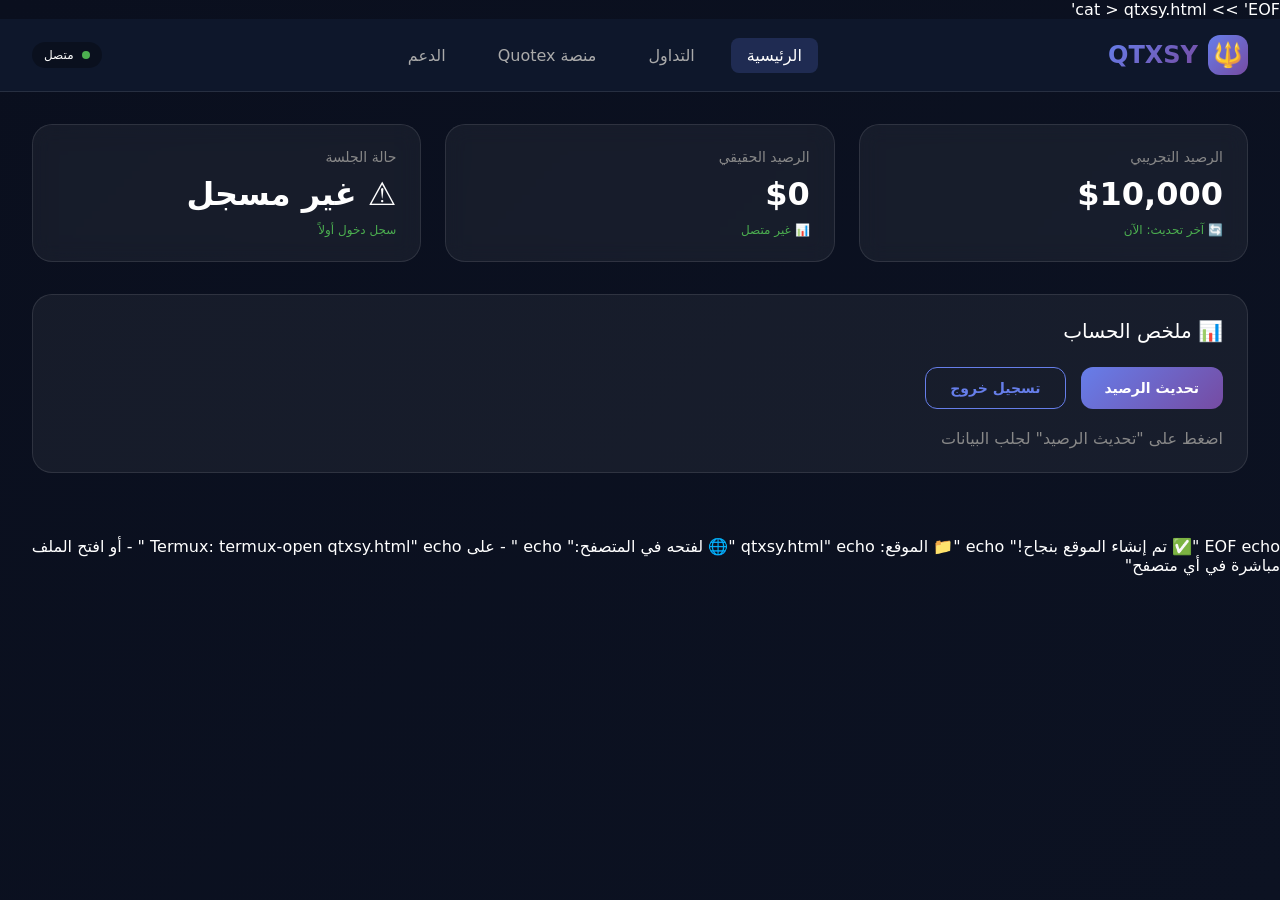
<file: index.html>
cat > qtxsy.html << 'EOF'
<!DOCTYPE html>
<html lang="ar" dir="rtl">
<head>
    <meta charset="UTF-8">
    <meta name="viewport" content="width=device-width, initial-scale=1.0, user-scalable=yes">
    <title>QTXSY - منصة التداول الذكية</title>
    <style>
        * {
            margin: 0;
            padding: 0;
            box-sizing: border-box;
        }

        body {
            font-family: 'Segoe UI', 'Tajawal', system-ui, -apple-system, sans-serif;
            background: linear-gradient(135deg, #0a0f1e 0%, #0c1222 100%);
            min-height: 100vh;
            color: #fff;
        }

        /* شريط التنقل */
        .navbar {
            background: rgba(15, 25, 45, 0.95);
            backdrop-filter: blur(10px);
            padding: 1rem 2rem;
            display: flex;
            justify-content: space-between;
            align-items: center;
            border-bottom: 1px solid rgba(255,255,255,0.1);
            position: sticky;
            top: 0;
            z-index: 100;
            flex-wrap: wrap;
            gap: 15px;
        }

        .logo {
            display: flex;
            align-items: center;
            gap: 10px;
        }

        .logo-icon {
            width: 40px;
            height: 40px;
            background: linear-gradient(135deg, #667eea 0%, #764ba2 100%);
            border-radius: 12px;
            display: flex;
            align-items: center;
            justify-content: center;
            font-size: 24px;
        }

        .logo-text {
            font-size: 24px;
            font-weight: bold;
            background: linear-gradient(135deg, #667eea, #764ba2);
            -webkit-background-clip: text;
            background-clip: text;
            color: transparent;
        }

        .nav-links {
            display: flex;
            gap: 20px;
        }

        .nav-links a {
            color: #aaa;
            text-decoration: none;
            transition: 0.3s;
            padding: 8px 16px;
            border-radius: 8px;
        }

        .nav-links a:hover, .nav-links a.active {
            color: #fff;
            background: rgba(102, 126, 234, 0.2);
        }

        /* الحاوية الرئيسية */
        .container {
            max-width: 1400px;
            margin: 0 auto;
            padding: 2rem;
        }

        /* بطاقات المعلومات */
        .stats-grid {
            display: grid;
            grid-template-columns: repeat(auto-fit, minmax(280px, 1fr));
            gap: 1.5rem;
            margin-bottom: 2rem;
        }

        .stat-card {
            background: rgba(255,255,255,0.05);
            backdrop-filter: blur(10px);
            border-radius: 20px;
            padding: 1.5rem;
            border: 1px solid rgba(255,255,255,0.1);
            transition: 0.3s;
        }

        .stat-card:hover {
            transform: translateY(-5px);
            background: rgba(255,255,255,0.08);
        }

        .stat-title {
            font-size: 14px;
            color: #888;
            margin-bottom: 10px;
        }

        .stat-value {
            font-size: 32px;
            font-weight: bold;
            color: #fff;
        }

        .stat-change {
            font-size: 12px;
            margin-top: 10px;
            color: #4caf50;
        }

        /* لوحة التحكم */
        .panel {
            background: rgba(255,255,255,0.05);
            border-radius: 20px;
            padding: 1.5rem;
            margin-bottom: 2rem;
            border: 1px solid rgba(255,255,255,0.1);
        }

        .panel-title {
            font-size: 20px;
            margin-bottom: 1.5rem;
            display: flex;
            align-items: center;
            gap: 10px;
        }

        /* أزرار */
        .btn {
            padding: 12px 24px;
            border: none;
            border-radius: 12px;
            font-size: 14px;
            font-weight: 600;
            cursor: pointer;
            transition: 0.3s;
            font-family: inherit;
        }

        .btn-primary {
            background: linear-gradient(135deg, #667eea, #764ba2);
            color: white;
        }

        .btn-primary:hover {
            transform: scale(1.02);
            box-shadow: 0 5px 20px rgba(102, 126, 234, 0.4);
        }

        .btn-outline {
            background: transparent;
            border: 1px solid #667eea;
            color: #667eea;
        }

        .btn-outline:hover {
            background: rgba(102, 126, 234, 0.1);
        }

        /* WebView */
        .webview-container {
            background: #fff;
            border-radius: 20px;
            overflow: hidden;
            margin-top: 1rem;
        }

        iframe {
            width: 100%;
            height: 600px;
            border: none;
        }

        /* قسم الدعم */
        .support-card {
            background: linear-gradient(135deg, #1e2a3a, #0f172a);
            border-radius: 20px;
            padding: 1.5rem;
            text-align: center;
            margin-top: 1rem;
        }

        .telegram-btn {
            display: inline-flex;
            align-items: center;
            gap: 10px;
            background: #0088cc;
            color: white;
            padding: 12px 30px;
            border-radius: 50px;
            text-decoration: none;
            margin-top: 15px;
            font-weight: bold;
        }

        /* حالة الاتصال */
        .status-badge {
            display: inline-flex;
            align-items: center;
            gap: 8px;
            padding: 6px 12px;
            border-radius: 50px;
            font-size: 12px;
            background: rgba(0,0,0,0.3);
        }

        .status-dot {
            width: 8px;
            height: 8px;
            border-radius: 50%;
            background: #4caf50;
            animation: pulse 2s infinite;
        }

        @keyframes pulse {
            0%, 100% { opacity: 1; }
            50% { opacity: 0.5; }
        }

        /* رسائل التنبيه */
        .toast {
            position: fixed;
            bottom: 20px;
            right: 20px;
            background: #333;
            color: white;
            padding: 12px 24px;
            border-radius: 12px;
            z-index: 1000;
            animation: slideIn 0.3s ease;
        }

        @keyframes slideIn {
            from { transform: translateX(100%); opacity: 0; }
            to { transform: translateX(0); opacity: 1; }
        }

        /* تبويبات */
        .tabs {
            display: flex;
            gap: 10px;
            margin-bottom: 20px;
            border-bottom: 1px solid rgba(255,255,255,0.1);
            padding-bottom: 10px;
        }

        .tab {
            padding: 10px 20px;
            cursor: pointer;
            border-radius: 12px;
            transition: 0.3s;
        }

        .tab.active {
            background: rgba(102, 126, 234, 0.3);
            color: #667eea;
        }

        .tab-content {
            display: none;
        }

        .tab-content.active {
            display: block;
        }

        @media (max-width: 768px) {
            .navbar {
                flex-direction: column;
                text-align: center;
            }
            .container {
                padding: 1rem;
            }
            .stats-grid {
                grid-template-columns: 1fr;
            }
            iframe {
                height: 400px;
            }
        }
    </style>
</head>
<body>

    <nav class="navbar">
        <div class="logo">
            <div class="logo-icon">🔱</div>
            <div class="logo-text">QTXSY</div>
        </div>
        <div class="nav-links">
            <a href="#" class="active" data-tab="dashboard">الرئيسية</a>
            <a href="#" data-tab="trade">التداول</a>
            <a href="#" data-tab="webview">منصة Quotex</a>
            <a href="#" data-tab="support">الدعم</a>
        </div>
        <div class="status-badge">
            <span class="status-dot"></span>
            <span id="connectionStatus">متصل</span>
        </div>
    </nav>

    <div class="container">
        <!-- تبويب الرئيسية -->
        <div id="dashboard" class="tab-content active">
            <div class="stats-grid">
                <div class="stat-card">
                    <div class="stat-title">الرصيد التجريبي</div>
                    <div class="stat-value" id="demoBalance">$10,000.00</div>
                    <div class="stat-change">🔄 آخر تحديث: الآن</div>
                </div>
                <div class="stat-card">
                    <div class="stat-title">الرصيد الحقيقي</div>
                    <div class="stat-value" id="liveBalance">$0.00</div>
                    <div class="stat-change">📊 غير متصل</div>
                </div>
                <div class="stat-card">
                    <div class="stat-title">حالة الجلسة</div>
                    <div class="stat-value" id="sessionStatus">غير مسجل</div>
                    <div class="stat-change" id="sessionInfo">-</div>
                </div>
            </div>

            <div class="panel">
                <div class="panel-title">
                    📊 ملخص الحساب
                </div>
                <div style="display: flex; gap: 15px; flex-wrap: wrap;">
                    <button class="btn btn-primary" onclick="refreshBalance()">تحديث الرصيد</button>
                    <button class="btn btn-outline" onclick="clearSession()">تسجيل خروج</button>
                </div>
                <div id="balanceHistory" style="margin-top: 20px;">
                    <p style="color: #888;">اضغط على "تحديث الرصيد" لجلب البيانات</p>
                </div>
            </div>
        </div>

        <!-- تبويب التداول -->
        <div id="trade" class="tab-content">
            <div class="panel">
                <div class="panel-title">
                    📈 لوحة التداول
                </div>
                <div style="display: grid; gap: 20px;">
                    <div>
                        <label style="display: block; margin-bottom: 10px;">المبلغ ($)</label>
                        <input type="number" id="tradeAmount" value="100" style="width: 100%; padding: 12px; border-radius: 12px; border: 1px solid rgba(255,255,255,0.2); background: rgba(0,0,0,0.3); color: white;">
                    </div>
                    <div>
                        <label style="display: block; margin-bottom: 10px;">الاتجاه</label>
                        <div style="display: flex; gap: 10px;">
                            <button class="btn btn-primary" onclick="executeTrade('up')" style="flex: 1; background: #4caf50;">▲ صاعد</button>
                            <button class="btn btn-primary" onclick="executeTrade('down')" style="flex: 1; background: #f44336;">▼ هابط</button>
                        </div>
                    </div>
                    <div id="tradeResult" style="margin-top: 20px; padding: 15px; background: rgba(0,0,0,0.3); border-radius: 12px;">
                        <p style="color: #888;">انقر على اتجاه التداول</p>
                    </div>
                </div>
            </div>
        </div>

        <!-- تبويب WebView (منصة Quotex) -->
        <div id="webview" class="tab-content">
            <div class="panel">
                <div class="panel-title">
                    🌐 منصة Quotex - تسجيل الدخول
                </div>
                <div class="webview-container">
                    <iframe id="quotexFrame" src="https://qxbroker.com/ar/sign-in"></iframe>
                </div>
                <div style="margin-top: 15px; display: flex; gap: 10px;">
                    <button class="btn btn-primary" onclick="extractSession()">استخراج الجلسة</button>
                    <button class="btn btn-outline" onclick="refreshFrame()">تحديث الصفحة</button>
                    <button class="btn btn-outline" onclick="openInNewTab()">فتح في تبويب جديد</button>
                </div>
                <p style="color: #888; font-size: 12px; margin-top: 10px;">
                    ℹ️ سجل الدخول أولاً، ثم اضغط "استخراج الجلسة" لتفعيل المتابعة
                </p>
            </div>
        </div>

        <!-- تبويب الدعم -->
        <div id="support" class="tab-content">
            <div class="support-card">
                <div style="font-size: 48px; margin-bottom: 15px;">💬</div>
                <h3>الدعم الفني</h3>
                <p>انضم إلى قناة التليجرام للحصول على الدعم والتحديثات</p>
                <a href="https://t.me/qtxsy_support" target="_blank" class="telegram-btn">
                    📱 انضم إلى قناة التليجرام
                </a>
                <div style="margin-top: 30px;">
                    <button class="btn btn-outline" onclick="shareApp()">📤 مشاركة التطبيق</button>
                </div>
            </div>
        </div>
    </div>

    <script>
        // ============ البيانات والتخزين ============
        let sessionData = {
            ssid: null,
            demoBalance: 10000,
            liveBalance: 0,
            lastUpdate: null
        };

        // تحميل البيانات المحفوظة
        function loadSavedData() {
            const saved = localStorage.getItem('qtxsy_session');
            if (saved) {
                try {
                    sessionData = JSON.parse(saved);
                    updateUI();
                } catch(e) {}
            }
        }

        // حفظ البيانات
        function saveData() {
            localStorage.setItem('qtxsy_session', JSON.stringify(sessionData));
        }

        // تحديث الواجهة
        function updateUI() {
            document.getElementById('demoBalance').innerHTML = `$${sessionData.demoBalance.toLocaleString()}`;
            document.getElementById('liveBalance').innerHTML = `$${sessionData.liveBalance.toLocaleString()}`;
            
            if (sessionData.ssid) {
                document.getElementById('sessionStatus').innerHTML = '✅ مسجل';
                document.getElementById('sessionInfo').innerHTML = `SSID: ${sessionData.ssid.substring(0, 20)}...`;
                document.getElementById('connectionStatus').innerHTML = 'متصل ✓';
            } else {
                document.getElementById('sessionStatus').innerHTML = '⚠️ غير مسجل';
                document.getElementById('sessionInfo').innerHTML = 'سجل دخول أولاً';
            }
        }

        // ============ الوظائف الرئيسية ============

        // استخراج الجلسة من iframe
        function extractSession() {
            showToast('جاري استخراج الجلسة...', 'info');
            
            // محاكاة استخراج SSID (في الواقع الحقيقي يحتاج إلى API وسيط)
            // هذه محاكاة لتجربة الوظائف
            setTimeout(() => {
                const mockSSID = 'qtx_' + Math.random().toString(36).substring(2, 15);
                sessionData.ssid = mockSSID;
                sessionData.lastUpdate = new Date().toISOString();
                saveData();
                updateUI();
                showToast('تم استخراج الجلسة بنجاح!', 'success');
                refreshBalance();
            }, 1500);
        }

        // تحديث الرصيد
        function refreshBalance() {
            if (!sessionData.ssid) {
                showToast('⚠️ يرجى تسجيل الدخول أولاً', 'warning');
                return;
            }
            
            showToast('جاري تحديث الرصيد...', 'info');
            
            // محاكاة جلب الرصيد من API
            setTimeout(() => {
                // محاكاة تغير الرصيد
                const newDemoBalance = sessionData.demoBalance + (Math.random() - 0.5) * 500;
                sessionData.demoBalance = Math.max(0, newDemoBalance);
                
                if (sessionData.liveBalance > 0) {
                    const newLiveBalance = sessionData.liveBalance + (Math.random() - 0.5) * 100;
                    sessionData.liveBalance = Math.max(0, newLiveBalance);
                }
                
                saveData();
                updateUI();
                
                // عرض تاريخ التحديث
                const historyDiv = document.getElementById('balanceHistory');
                historyDiv.innerHTML = `
                    <div style="background: rgba(102,126,234,0.2); padding: 10px; border-radius: 12px;">
                        <p>✅ آخر تحديث: ${new Date().toLocaleTimeString()}</p>
                        <p>💰 الرصيد التجريبي: $${sessionData.demoBalance.toLocaleString()}</p>
                        ${sessionData.liveBalance > 0 ? `<p>💵 الرصيد الحقيقي: $${sessionData.liveBalance.toLocaleString()}</p>` : ''}
                    </div>
                `;
                
                showToast('تم تحديث الرصيد', 'success');
            }, 1000);
        }

        // تنفيذ صفقة
        function executeTrade(direction) {
            if (!sessionData.ssid) {
                showToast('⚠️ يرجى تسجيل الدخول أولاً', 'warning');
                return;
            }
            
            const amount = parseFloat(document.getElementById('tradeAmount').value);
            if (isNaN(amount) || amount <= 0) {
                showToast('⚠️ أدخل مبلغ صحيح', 'warning');
                return;
            }
            
            showToast(`جاري تنفيذ صفقة ${direction === 'up' ? 'صاعدة' : 'هابطة'}...`, 'info');
            
            // محاكاة تنفيذ الصفقة
            setTimeout(() => {
                const win = Math.random() > 0.5;
                const profit = win ? amount * 0.85 : -amount;
                
                if (win) {
                    sessionData.demoBalance += profit;
                    showToast(`✅ ربح! +$${profit.toFixed(2)}`, 'success');
                } else {
                    sessionData.demoBalance += profit;
                    showToast(`❌ خسارة! -$${Math.abs(profit).toFixed(2)}`, 'error');
                }
                
                saveData();
                updateUI();
                
                const resultDiv = document.getElementById('tradeResult');
                resultDiv.innerHTML = `
                    <p style="color: ${win ? '#4caf50' : '#f44336'}; font-weight: bold;">
                        ${win ? '✓ ربح!' : '✗ خسارة!'}
                    </p>
                    <p>المبلغ: $${amount}</p>
                    <p>النتيجة: ${win ? `+$${profit.toFixed(2)}` : `-$${Math.abs(profit).toFixed(2)}`}</p>
                    <p>الرصيد الجديد: $${sessionData.demoBalance.toLocaleString()}</p>
                `;
                
                refreshBalance();
            }, 1500);
        }

        // تسجيل الخروج
        function clearSession() {
            sessionData = {
                ssid: null,
                demoBalance: 10000,
                liveBalance: 0,
                lastUpdate: null
            };
            saveData();
            updateUI();
            document.getElementById('balanceHistory').innerHTML = '<p style="color: #888;">اضغط على "تحديث الرصيد" لجلب البيانات</p>';
            document.getElementById('tradeResult').innerHTML = '<p style="color: #888;">انقر على اتجاه التداول</p>';
            showToast('تم تسجيل الخروج', 'info');
        }

        // تحديث iframe
        function refreshFrame() {
            const iframe = document.getElementById('quotexFrame');
            iframe.src = iframe.src;
            showToast('جاري تحديث الصفحة...', 'info');
        }

        // فتح في تبويب جديد
        function openInNewTab() {
            window.open('https://qxbroker.com/ar/sign-in', '_blank');
            showToast('تم فتح المنصة في تبويب جديد', 'info');
        }

        // مشاركة التطبيق
        function shareApp() {
            if (navigator.share) {
                navigator.share({
                    title: 'QTXSY - منصة التداول',
                    text: 'منصة متابعة وتحليل التداول على Quotex',
                    url: window.location.href
                });
            } else {
                navigator.clipboard.writeText(window.location.href);
                showToast('تم نسخ الرابط!', 'success');
            }
        }

        // رسائل التنبيه
        function showToast(message, type = 'info') {
            const toast = document.createElement('div');
            toast.className = 'toast';
            toast.style.background = type === 'success' ? '#4caf50' : type === 'error' ? '#f44336' : '#333';
            toast.textContent = message;
            document.body.appendChild(toast);
            setTimeout(() => toast.remove(), 3000);
        }

        // ============ التبويبات ============
        function initTabs() {
            const tabs = document.querySelectorAll('.nav-links a');
            tabs.forEach(tab => {
                tab.addEventListener('click', (e) => {
                    e.preventDefault();
                    const tabId = tab.getAttribute('data-tab');
                    
                    // تحديث التبويبات النشطة
                    tabs.forEach(t => t.classList.remove('active'));
                    tab.classList.add('active');
                    
                    document.querySelectorAll('.tab-content').forEach(content => {
                        content.classList.remove('active');
                    });
                    document.getElementById(tabId).classList.add('active');
                });
            });
        }

        // ============ تهيئة الصفحة ============
        loadSavedData();
        initTabs();
        updateUI();
        
        // تحديث تلقائي كل 30 ثانية إذا كان مسجل
        setInterval(() => {
            if (sessionData.ssid) {
                refreshBalance();
            }
        }, 30000);
        
        console.log('🔱 QTXSY - تم تحميل الموقع بنجاح');
        console.log('📌 الروابط المتاحة:');
        console.log('   - تسجيل الدخول: https://qxbroker.com/ar/sign-in');
        console.log('   - التداول: https://qxbroker.com/ar/trade');
        console.log('   - التداول التجريبي: https://qxbroker.com/ar/demo-trade');
        console.log('   - API: https://qxbroker.com/api/v1/cabinets/digest');
        console.log('   - الدعم: https://t.me/qtxsy_support');
    </script>
</body>
</html>
EOF

echo "✅ تم إنشاء الموقع بنجاح!"
echo "📁 الموقع: qtxsy.html"
echo "🌐 لفتحه في المتصفح:"
echo "   - على Termux: termux-open qtxsy.html"
echo "   - أو افتح الملف مباشرة في أي متصفح"
</file>
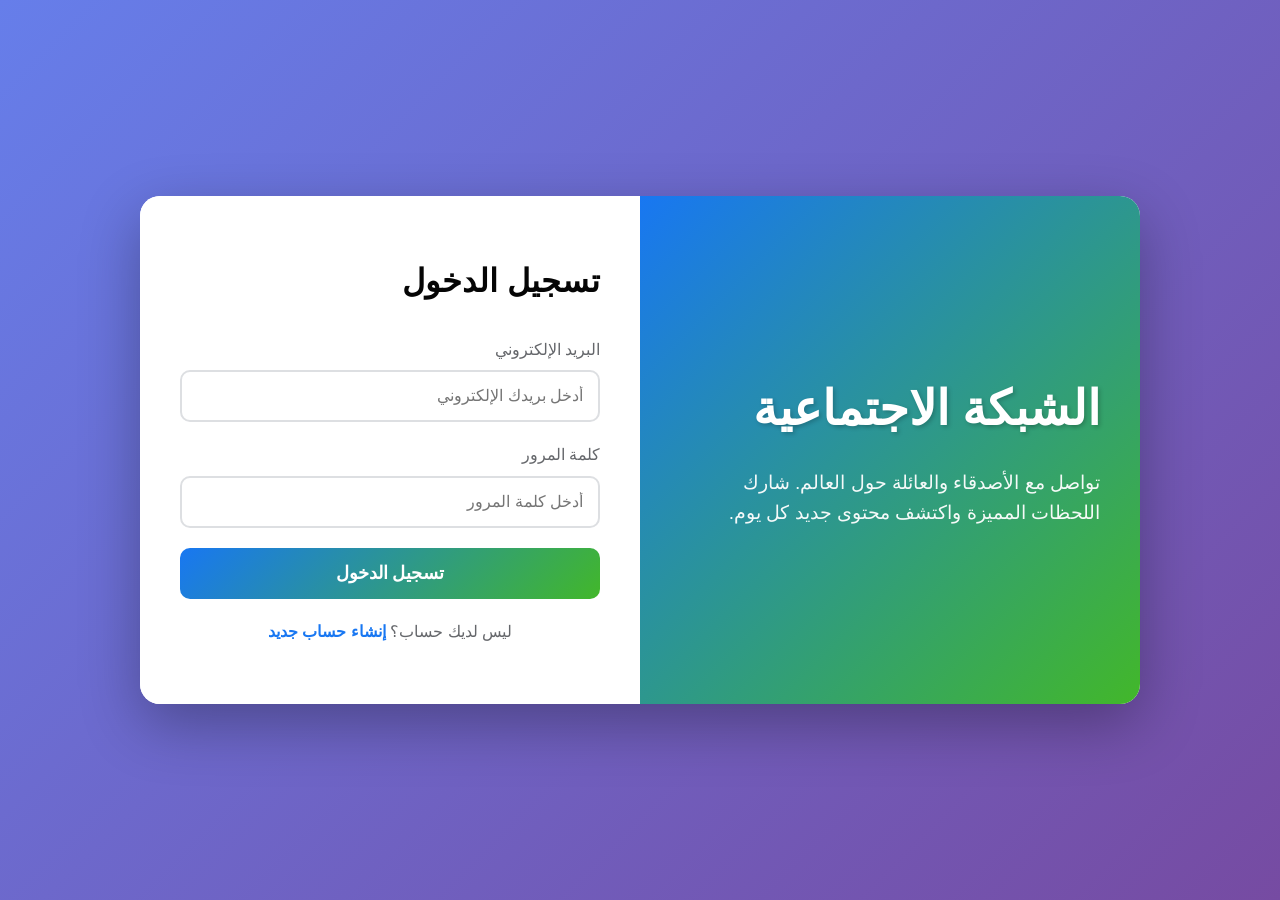
<file: facebook-clone.html>
<!DOCTYPE html>
<html lang="ar" dir="rtl">
<head>
    <meta charset="UTF-8">
    <meta name="viewport" content="width=device-width, initial-scale=1.0">
    <title>الشبكة الاجتماعية - Facebook Clone</title>
    <link rel="stylesheet" href="https://cdnjs.cloudflare.com/ajax/libs/font-awesome/6.4.0/css/all.min.css">
    <style>
        * {
            margin: 0;
            padding: 0;
            box-sizing: border-box;
        }

        :root {
            --primary-color: #1877f2;
            --secondary-color: #42b72a;
            --bg-color: #f0f2f5;
            --card-bg: #ffffff;
            --text-primary: #050505;
            --text-secondary: #65676b;
            --border-color: #dddfe2;
            --hover-overlay: #f2f2f2;
            --shadow: 0 2px 4px rgba(0, 0, 0, 0.1);
            --shadow-lg: 0 8px 16px rgba(0, 0, 0, 0.15);
        }

        body {
            font-family: -apple-system, BlinkMacSystemFont, 'Segoe UI', Roboto, Oxygen, Ubuntu, Cantarell, sans-serif;
            background-color: var(--bg-color);
            color: var(--text-primary);
            line-height: 1.6;
        }

        /* Login Page Styles */
        .login-page {
            min-height: 100vh;
            background: linear-gradient(135deg, #667eea 0%, #764ba2 100%);
            display: flex;
            align-items: center;
            justify-content: center;
            padding: 20px;
        }

        .login-container {
            background: white;
            border-radius: 20px;
            box-shadow: 0 20px 60px rgba(0, 0, 0, 0.3);
            overflow: hidden;
            max-width: 1000px;
            width: 100%;
            display: grid;
            grid-template-columns: 1fr 1fr;
            animation: slideUp 0.5s ease-out;
        }

        @keyframes slideUp {
            from {
                opacity: 0;
                transform: translateY(30px);
            }
            to {
                opacity: 1;
                transform: translateY(0);
            }
        }

        .login-left {
            background: linear-gradient(135deg, #1877f2 0%, #42b72a 100%);
            padding: 60px 40px;
            color: white;
            display: flex;
            flex-direction: column;
            justify-content: center;
        }

        .login-left h1 {
            font-size: 3em;
            margin-bottom: 20px;
            text-shadow: 2px 2px 4px rgba(0, 0, 0, 0.2);
        }

        .login-left p {
            font-size: 1.2em;
            opacity: 0.95;
            line-height: 1.6;
        }

        .login-right {
            padding: 60px 40px;
            background: white;
        }

        .login-form h2 {
            color: var(--text-primary);
            margin-bottom: 30px;
            font-size: 2em;
        }

        .form-group {
            margin-bottom: 20px;
        }

        .form-group label {
            display: block;
            margin-bottom: 8px;
            color: var(--text-secondary);
            font-weight: 500;
        }

        .form-group input {
            width: 100%;
            padding: 15px;
            border: 2px solid var(--border-color);
            border-radius: 10px;
            font-size: 1em;
            transition: all 0.3s;
            outline: none;
        }

        .form-group input:focus {
            border-color: var(--primary-color);
            box-shadow: 0 0 0 3px rgba(24, 119, 242, 0.1);
        }

        .btn-primary {
            width: 100%;
            padding: 15px;
            background: linear-gradient(135deg, var(--primary-color), #42b72a);
            color: white;
            border: none;
            border-radius: 10px;
            font-size: 1.1em;
            font-weight: 600;
            cursor: pointer;
            transition: transform 0.2s, box-shadow 0.2s;
        }

        .btn-primary:hover {
            transform: translateY(-2px);
            box-shadow: 0 8px 16px rgba(24, 119, 242, 0.3);
        }

        .toggle-form {
            text-align: center;
            margin-top: 20px;
            color: var(--text-secondary);
        }

        .toggle-form a {
            color: var(--primary-color);
            text-decoration: none;
            font-weight: 600;
            cursor: pointer;
        }

        /* Main App Styles */
        .app {
            display: none;
        }

        .app.active {
            display: block;
        }

        /* Header */
        .header {
            background: var(--card-bg);
            box-shadow: var(--shadow);
            position: sticky;
            top: 0;
            z-index: 1000;
            padding: 10px 20px;
        }

        .header-container {
            max-width: 1920px;
            margin: 0 auto;
            display: flex;
            align-items: center;
            justify-content: space-between;
        }

        .header-left {
            display: flex;
            align-items: center;
            gap: 15px;
        }

        .logo {
            font-size: 2em;
            color: var(--primary-color);
            font-weight: bold;
            cursor: pointer;
        }

        .search-bar {
            display: flex;
            align-items: center;
            background: var(--bg-color);
            padding: 10px 15px;
            border-radius: 50px;
            gap: 10px;
        }

        .search-bar input {
            border: none;
            background: transparent;
            outline: none;
            width: 240px;
            font-size: 0.95em;
        }

        .header-nav {
            display: flex;
            gap: 10px;
            flex: 1;
            justify-content: center;
        }

        .nav-item {
            padding: 12px 40px;
            cursor: pointer;
            border-radius: 10px;
            transition: background 0.2s;
            color: var(--text-secondary);
            font-size: 1.5em;
            position: relative;
        }

        .nav-item:hover {
            background: var(--hover-overlay);
        }

        .nav-item.active {
            color: var(--primary-color);
            border-bottom: 3px solid var(--primary-color);
        }

        .header-right {
            display: flex;
            align-items: center;
            gap: 10px;
        }

        .icon-btn {
            width: 40px;
            height: 40px;
            border-radius: 50%;
            background: var(--bg-color);
            display: flex;
            align-items: center;
            justify-content: center;
            cursor: pointer;
            transition: all 0.2s;
            border: none;
            font-size: 1.2em;
            color: var(--text-primary);
        }

        .icon-btn:hover {
            background: var(--hover-overlay);
            transform: scale(1.05);
        }

        .profile-btn {
            display: flex;
            align-items: center;
            gap: 8px;
            padding: 5px 10px;
            border-radius: 50px;
            cursor: pointer;
            transition: background 0.2s;
        }

        .profile-btn:hover {
            background: var(--hover-overlay);
        }

        .profile-pic {
            width: 36px;
            height: 36px;
            border-radius: 50%;
            background: linear-gradient(135deg, #667eea 0%, #764ba2 100%);
            display: flex;
            align-items: center;
            justify-content: center;
            color: white;
            font-weight: bold;
        }

        /* Main Content */
        .main-content {
            max-width: 1920px;
            margin: 0 auto;
            padding: 20px;
            display: grid;
            grid-template-columns: 280px 1fr 320px;
            gap: 20px;
        }

        /* Sidebar */
        .sidebar {
            position: sticky;
            top: 80px;
            height: fit-content;
        }

        .sidebar-item {
            display: flex;
            align-items: center;
            gap: 12px;
            padding: 12px;
            border-radius: 10px;
            cursor: pointer;
            transition: background 0.2s;
            font-weight: 500;
        }

        .sidebar-item:hover {
            background: var(--hover-overlay);
        }

        .sidebar-item i {
            width: 36px;
            height: 36px;
            display: flex;
            align-items: center;
            justify-content: center;
            font-size: 1.3em;
            color: var(--primary-color);
        }

        /* Feed */
        .feed {
            max-width: 680px;
            margin: 0 auto;
        }

        .card {
            background: var(--card-bg);
            border-radius: 10px;
            box-shadow: var(--shadow);
            margin-bottom: 20px;
            overflow: hidden;
        }

        /* Create Post */
        .create-post {
            padding: 15px;
        }

        .create-post-top {
            display: flex;
            gap: 10px;
            margin-bottom: 15px;
        }

        .create-post-input {
            flex: 1;
            padding: 12px 20px;
            background: var(--bg-color);
            border: none;
            border-radius: 50px;
            outline: none;
            cursor: pointer;
            transition: background 0.2s;
        }

        .create-post-input:hover {
            background: var(--hover-overlay);
        }

        .post-divider {
            height: 1px;
            background: var(--border-color);
            margin: 15px 0;
        }

        .post-options {
            display: flex;
            justify-content: space-around;
        }

        .post-option {
            display: flex;
            align-items: center;
            gap: 8px;
            padding: 10px 20px;
            border-radius: 8px;
            cursor: pointer;
            transition: background 0.2s;
            font-weight: 500;
        }

        .post-option:hover {
            background: var(--hover-overlay);
        }

        .post-option i {
            font-size: 1.3em;
        }

        .post-option.video i { color: #f02849; }
        .post-option.photo i { color: #45bd62; }
        .post-option.feeling i { color: #f7b928; }

        /* Stories */
        .stories {
            padding: 15px;
            display: flex;
            gap: 10px;
            overflow-x: auto;
        }

        .story {
            min-width: 110px;
            height: 190px;
            border-radius: 15px;
            position: relative;
            cursor: pointer;
            overflow: hidden;
            transition: transform 0.2s;
        }

        .story:hover {
            transform: scale(1.05);
        }

        .story-img {
            width: 100%;
            height: 100%;
            object-fit: cover;
        }

        .story-create {
            background: white;
            display: flex;
            flex-direction: column;
            align-items: center;
            justify-content: flex-end;
            padding-bottom: 20px;
        }

        .story-create-btn {
            width: 40px;
            height: 40px;
            border-radius: 50%;
            background: var(--primary-color);
            color: white;
            display: flex;
            align-items: center;
            justify-content: center;
            font-size: 1.5em;
            margin-top: -20px;
            border: 4px solid white;
        }

        .story-profile {
            position: absolute;
            top: 10px;
            left: 10px;
            width: 40px;
            height: 40px;
            border-radius: 50%;
            border: 3px solid var(--primary-color);
            background: linear-gradient(135deg, #667eea 0%, #764ba2 100%);
            display: flex;
            align-items: center;
            justify-content: center;
            color: white;
            font-weight: bold;
        }

        .story-name {
            position: absolute;
            bottom: 10px;
            left: 10px;
            color: white;
            font-weight: 600;
            font-size: 0.9em;
            text-shadow: 0 2px 4px rgba(0, 0, 0, 0.5);
        }

        /* Post */
        .post {
            padding: 15px;
        }

        .post-header {
            display: flex;
            align-items: center;
            gap: 10px;
            margin-bottom: 15px;
        }

        .post-info {
            flex: 1;
        }

        .post-author {
            font-weight: 600;
            font-size: 0.95em;
        }

        .post-time {
            color: var(--text-secondary);
            font-size: 0.85em;
        }

        .post-content {
            margin-bottom: 15px;
            line-height: 1.5;
        }

        .post-image {
            width: calc(100% + 30px);
            margin: 0 -15px 15px -15px;
            max-height: 500px;
            object-fit: cover;
        }

        .post-stats {
            display: flex;
            justify-content: space-between;
            padding: 10px 0;
            border-bottom: 1px solid var(--border-color);
            margin-bottom: 5px;
            color: var(--text-secondary);
            font-size: 0.9em;
        }

        .post-stats-item {
            cursor: pointer;
            transition: text-decoration 0.2s;
        }

        .post-stats-item:hover {
            text-decoration: underline;
        }

        .post-actions {
            display: flex;
            justify-content: space-around;
        }

        .post-action {
            flex: 1;
            display: flex;
            align-items: center;
            justify-content: center;
            gap: 8px;
            padding: 10px;
            border-radius: 8px;
            cursor: pointer;
            transition: background 0.2s;
            font-weight: 600;
            color: var(--text-secondary);
        }

        .post-action:hover {
            background: var(--hover-overlay);
        }

        .post-action.liked {
            color: var(--primary-color);
        }

        .post-action i {
            font-size: 1.2em;
        }

        /* Comments Section */
        .comments-section {
            margin-top: 15px;
            border-top: 1px solid var(--border-color);
            padding-top: 15px;
        }

        .comment {
            display: flex;
            gap: 10px;
            margin-bottom: 15px;
        }

        .comment-content {
            background: var(--bg-color);
            padding: 10px 15px;
            border-radius: 18px;
            flex: 1;
        }

        .comment-author {
            font-weight: 600;
            font-size: 0.9em;
            margin-bottom: 3px;
        }

        .comment-text {
            font-size: 0.9em;
        }

        .comment-input-wrapper {
            display: flex;
            gap: 10px;
            margin-top: 10px;
        }

        .comment-input {
            flex: 1;
            padding: 10px 15px;
            background: var(--bg-color);
            border: none;
            border-radius: 50px;
            outline: none;
        }

        /* Right Sidebar */
        .right-sidebar {
            position: sticky;
            top: 80px;
            height: fit-content;
        }

        .sidebar-section {
            background: var(--card-bg);
            border-radius: 10px;
            padding: 15px;
            margin-bottom: 20px;
            box-shadow: var(--shadow);
        }

        .sidebar-title {
            font-weight: 600;
            margin-bottom: 15px;
            color: var(--text-secondary);
        }

        .contact-item {
            display: flex;
            align-items: center;
            gap: 10px;
            padding: 10px;
            border-radius: 10px;
            cursor: pointer;
            transition: background 0.2s;
            position: relative;
        }

        .contact-item:hover {
            background: var(--hover-overlay);
        }

        .contact-status {
            position: absolute;
            bottom: 8px;
            right: 8px;
            width: 12px;
            height: 12px;
            border-radius: 50%;
            background: #31a24c;
            border: 2px solid white;
        }

        /* Messenger */
        .messenger-popup {
            position: fixed;
            bottom: 0;
            right: 80px;
            width: 350px;
            height: 500px;
            background: var(--card-bg);
            border-radius: 10px 10px 0 0;
            box-shadow: var(--shadow-lg);
            display: none;
            flex-direction: column;
            z-index: 1000;
        }

        .messenger-popup.active {
            display: flex;
        }

        .messenger-header {
            padding: 15px;
            border-bottom: 1px solid var(--border-color);
            display: flex;
            align-items: center;
            justify-content: space-between;
        }

        .messenger-body {
            flex: 1;
            padding: 15px;
            overflow-y: auto;
        }

        .message {
            margin-bottom: 15px;
            display: flex;
            gap: 10px;
        }

        .message.own {
            flex-direction: row-reverse;
        }

        .message-bubble {
            background: var(--bg-color);
            padding: 10px 15px;
            border-radius: 18px;
            max-width: 70%;
        }

        .message.own .message-bubble {
            background: var(--primary-color);
            color: white;
        }

        .messenger-footer {
            padding: 15px;
            border-top: 1px solid var(--border-color);
            display: flex;
            gap: 10px;
        }

        .messenger-input {
            flex: 1;
            padding: 10px 15px;
            background: var(--bg-color);
            border: none;
            border-radius: 50px;
            outline: none;
        }

        /* Modal for Create Post */
        .modal {
            display: none;
            position: fixed;
            top: 0;
            left: 0;
            width: 100%;
            height: 100%;
            background: rgba(0, 0, 0, 0.7);
            z-index: 2000;
            align-items: center;
            justify-content: center;
        }

        .modal.active {
            display: flex;
        }

        .modal-content {
            background: var(--card-bg);
            border-radius: 10px;
            width: 90%;
            max-width: 500px;
            max-height: 90vh;
            overflow-y: auto;
        }

        .modal-header {
            padding: 20px;
            border-bottom: 1px solid var(--border-color);
            display: flex;
            align-items: center;
            justify-content: space-between;
        }

        .modal-title {
            font-size: 1.3em;
            font-weight: 600;
        }

        .modal-close {
            width: 36px;
            height: 36px;
            border-radius: 50%;
            background: var(--bg-color);
            display: flex;
            align-items: center;
            justify-content: center;
            cursor: pointer;
            border: none;
            font-size: 1.2em;
        }

        .modal-body {
            padding: 20px;
        }

        .modal-user {
            display: flex;
            align-items: center;
            gap: 10px;
            margin-bottom: 20px;
        }

        .modal-textarea {
            width: 100%;
            border: none;
            outline: none;
            font-size: 1.1em;
            resize: none;
            min-height: 150px;
            font-family: inherit;
        }

        .modal-footer {
            padding: 20px;
            border-top: 1px solid var(--border-color);
        }

        .btn-post {
            width: 100%;
            padding: 12px;
            background: var(--primary-color);
            color: white;
            border: none;
            border-radius: 8px;
            font-size: 1em;
            font-weight: 600;
            cursor: pointer;
            transition: background 0.2s;
        }

        .btn-post:hover {
            background: #166fe5;
        }

        .btn-post:disabled {
            background: var(--border-color);
            cursor: not-allowed;
        }

        /* Notifications Dropdown */
        .dropdown {
            position: absolute;
            top: 60px;
            right: 0;
            width: 360px;
            background: var(--card-bg);
            border-radius: 10px;
            box-shadow: var(--shadow-lg);
            display: none;
            max-height: 500px;
            overflow-y: auto;
        }

        .dropdown.active {
            display: block;
        }

        .dropdown-header {
            padding: 15px 20px;
            border-bottom: 1px solid var(--border-color);
            font-size: 1.3em;
            font-weight: 600;
        }

        .notification-item {
            padding: 15px 20px;
            display: flex;
            gap: 15px;
            cursor: pointer;
            transition: background 0.2s;
        }

        .notification-item:hover {
            background: var(--hover-overlay);
        }

        .notification-item.unread {
            background: #e7f3ff;
        }

        .notification-content {
            flex: 1;
        }

        .notification-text {
            font-size: 0.95em;
            line-height: 1.4;
        }

        .notification-time {
            color: var(--primary-color);
            font-size: 0.85em;
            margin-top: 5px;
        }

        /* Responsive Design */
        @media (max-width: 1200px) {
            .main-content {
                grid-template-columns: 1fr;
            }

            .sidebar,
            .right-sidebar {
                display: none;
            }
        }

        @media (max-width: 768px) {
            .login-container {
                grid-template-columns: 1fr;
            }

            .login-left {
                display: none;
            }

            .header-nav {
                display: none;
            }

            .search-bar input {
                width: 150px;
            }
        }

        /* Animations */
        @keyframes fadeIn {
            from {
                opacity: 0;
            }
            to {
                opacity: 1;
            }
        }

        @keyframes slideIn {
            from {
                transform: translateX(100%);
            }
            to {
                transform: translateX(0);
            }
        }

        .post {
            animation: fadeIn 0.3s ease-in;
        }

        /* Loading Spinner */
        .spinner {
            border: 3px solid var(--border-color);
            border-top: 3px solid var(--primary-color);
            border-radius: 50%;
            width: 40px;
            height: 40px;
            animation: spin 1s linear infinite;
            margin: 20px auto;
        }

        @keyframes spin {
            0% { transform: rotate(0deg); }
            100% { transform: rotate(360deg); }
        }

        /* Badges */
        .badge {
            position: absolute;
            top: -5px;
            right: -5px;
            background: #f02849;
            color: white;
            border-radius: 50%;
            width: 20px;
            height: 20px;
            display: flex;
            align-items: center;
            justify-content: center;
            font-size: 0.75em;
            font-weight: 600;
        }

        /* Emoji Picker */
        .emoji-picker {
            display: none;
            position: absolute;
            bottom: 60px;
            right: 20px;
            background: var(--card-bg);
            padding: 15px;
            border-radius: 10px;
            box-shadow: var(--shadow-lg);
            grid-template-columns: repeat(8, 1fr);
            gap: 10px;
        }

        .emoji-picker.active {
            display: grid;
        }

        .emoji {
            font-size: 1.5em;
            cursor: pointer;
            transition: transform 0.2s;
        }

        .emoji:hover {
            transform: scale(1.3);
        }
    </style>
</head>
<body>
    <!-- Login Page -->
    <div class="login-page" id="loginPage">
        <div class="login-container">
            <div class="login-left">
                <h1>الشبكة الاجتماعية</h1>
                <p>تواصل مع الأصدقاء والعائلة حول العالم. شارك اللحظات المميزة واكتشف محتوى جديد كل يوم.</p>
            </div>
            <div class="login-right">
                <div class="login-form" id="loginForm">
                    <h2>تسجيل الدخول</h2>
                    <div class="form-group">
                        <label>البريد الإلكتروني</label>
                        <input type="email" id="loginEmail" placeholder="أدخل بريدك الإلكتروني">
                    </div>
                    <div class="form-group">
                        <label>كلمة المرور</label>
                        <input type="password" id="loginPassword" placeholder="أدخل كلمة المرور">
                    </div>
                    <button class="btn-primary" onclick="handleLogin()">تسجيل الدخول</button>
                    <div class="toggle-form">
                        ليس لديك حساب؟ <a onclick="toggleForm()">إنشاء حساب جديد</a>
                    </div>
                </div>

                <div class="login-form" id="signupForm" style="display: none;">
                    <h2>إنشاء حساب جديد</h2>
                    <div class="form-group">
                        <label>الاسم الكامل</label>
                        <input type="text" id="signupName" placeholder="أدخل اسمك الكامل">
                    </div>
                    <div class="form-group">
                        <label>البريد الإلكتروني</label>
                        <input type="email" id="signupEmail" placeholder="أدخل بريدك الإلكتروني">
                    </div>
                    <div class="form-group">
                        <label>كلمة المرور</label>
                        <input type="password" id="signupPassword" placeholder="أدخل كلمة المرور">
                    </div>
                    <button class="btn-primary" onclick="handleSignup()">إنشاء حساب</button>
                    <div class="toggle-form">
                        لديك حساب بالفعل؟ <a onclick="toggleForm()">تسجيل الدخول</a>
                    </div>
                </div>
            </div>
        </div>
    </div>

    <!-- Main App -->
    <div class="app" id="app">
        <!-- Header -->
        <header class="header">
            <div class="header-container">
                <div class="header-left">
                    <div class="logo">
                        <i class="fab fa-facebook"></i>
                    </div>
                    <div class="search-bar">
                        <i class="fas fa-search"></i>
                        <input type="text" placeholder="بحث">
                    </div>
                </div>

                <nav class="header-nav">
                    <div class="nav-item active" onclick="switchTab('home')">
                        <i class="fas fa-home"></i>
                    </div>
                    <div class="nav-item" onclick="switchTab('videos')">
                        <i class="fas fa-play-circle"></i>
                    </div>
                    <div class="nav-item" onclick="switchTab('marketplace')">
                        <i class="fas fa-store"></i>
                    </div>
                    <div class="nav-item" onclick="switchTab('groups')">
                        <i class="fas fa-users"></i>
                    </div>
                    <div class="nav-item" onclick="switchTab('gaming')">
                        <i class="fas fa-gamepad"></i>
                    </div>
                </nav>

                <div class="header-right">
                    <button class="icon-btn" onclick="toggleMessenger()">
                        <i class="fab fa-facebook-messenger"></i>
                        <span class="badge">3</span>
                    </button>
                    <button class="icon-btn" onclick="toggleNotifications()">
                        <i class="fas fa-bell"></i>
                        <span class="badge">5</span>
                    </button>
                    <div class="profile-btn" onclick="goToProfile()">
                        <div class="profile-pic" id="headerProfilePic">م</div>
                        <span id="headerUsername">مستخدم</span>
                    </div>
                    <button class="icon-btn" onclick="handleLogout()">
                        <i class="fas fa-sign-out-alt"></i>
                    </button>
                </div>

                <!-- Notifications Dropdown -->
                <div class="dropdown" id="notificationsDropdown">
                    <div class="dropdown-header">الإشعارات</div>
                    <div class="notification-item unread">
                        <div class="profile-pic">أ</div>
                        <div class="notification-content">
                            <div class="notification-text">
                                <strong>أحمد علي</strong> أعجب بمنشورك
                            </div>
                            <div class="notification-time">منذ 5 دقائق</div>
                        </div>
                    </div>
                    <div class="notification-item unread">
                        <div class="profile-pic">س</div>
                        <div class="notification-content">
                            <div class="notification-text">
                                <strong>سارة محمد</strong> علقت على صورتك
                            </div>
                            <div class="notification-time">منذ 15 دقيقة</div>
                        </div>
                    </div>
                    <div class="notification-item">
                        <div class="profile-pic">ك</div>
                        <div class="notification-content">
                            <div class="notification-text">
                                <strong>كريم حسن</strong> شارك منشورك
                            </div>
                            <div class="notification-time">منذ ساعة</div>
                        </div>
                    </div>
                </div>
            </div>
        </header>

        <!-- Main Content -->
        <main class="main-content">
            <!-- Left Sidebar -->
            <aside class="sidebar">
                <div class="sidebar-item">
                    <div class="profile-pic" id="sidebarProfilePic">م</div>
                    <span id="sidebarUsername">مستخدم</span>
                </div>
                <div class="sidebar-item">
                    <i class="fas fa-user-friends"></i>
                    <span>الأصدقاء</span>
                </div>
                <div class="sidebar-item">
                    <i class="fas fa-users"></i>
                    <span>المجموعات</span>
                </div>
                <div class="sidebar-item">
                    <i class="fas fa-store"></i>
                    <span>المتجر</span>
                </div>
                <div class="sidebar-item">
                    <i class="fas fa-play-circle"></i>
                    <span>الفيديوهات</span>
                </div>
                <div class="sidebar-item">
                    <i class="fas fa-clock"></i>
                    <span>الذكريات</span>
                </div>
                <div class="sidebar-item">
                    <i class="fas fa-bookmark"></i>
                    <span>المحفوظات</span>
                </div>
                <div class="sidebar-item">
                    <i class="fas fa-calendar-alt"></i>
                    <span>الأحداث</span>
                </div>
                <div class="sidebar-item">
                    <i class="fas fa-flag"></i>
                    <span>الصفحات</span>
                </div>
            </aside>

            <!-- Feed -->
            <section class="feed">
                <!-- Stories -->
                <div class="card stories">
                    <div class="story story-create">
                        <div class="profile-pic" style="margin-top: -20px;">م</div>
                        <div class="story-create-btn">
                            <i class="fas fa-plus"></i>
                        </div>
                        <div style="margin-top: 10px; font-weight: 600;">إنشاء قصة</div>
                    </div>
                    <div class="story" style="background: linear-gradient(135deg, #667eea 0%, #764ba2 100%);">
                        <div class="story-profile">أ</div>
                        <div class="story-name">أحمد علي</div>
                    </div>
                    <div class="story" style="background: linear-gradient(135deg, #f093fb 0%, #f5576c 100%);">
                        <div class="story-profile">س</div>
                        <div class="story-name">سارة محمد</div>
                    </div>
                    <div class="story" style="background: linear-gradient(135deg, #4facfe 0%, #00f2fe 100%);">
                        <div class="story-profile">ك</div>
                        <div class="story-name">كريم حسن</div>
                    </div>
                    <div class="story" style="background: linear-gradient(135deg, #43e97b 0%, #38f9d7 100%);">
                        <div class="story-profile">ف</div>
                        <div class="story-name">فاطمة أحمد</div>
                    </div>
                </div>

                <!-- Create Post -->
                <div class="card create-post">
                    <div class="create-post-top">
                        <div class="profile-pic" id="createPostProfilePic">م</div>
                        <div class="create-post-input" onclick="openCreatePostModal()">
                            ماذا تفكر يا <span id="createPostUsername">مستخدم</span>؟
                        </div>
                    </div>
                    <div class="post-divider"></div>
                    <div class="post-options">
                        <div class="post-option video">
                            <i class="fas fa-video"></i>
                            <span>فيديو مباشر</span>
                        </div>
                        <div class="post-option photo" onclick="openCreatePostModal()">
                            <i class="fas fa-image"></i>
                            <span>صورة/فيديو</span>
                        </div>
                        <div class="post-option feeling">
                            <i class="fas fa-smile"></i>
                            <span>شعور/نشاط</span>
                        </div>
                    </div>
                </div>

                <!-- Posts Feed -->
                <div id="postsContainer"></div>
            </section>

            <!-- Right Sidebar -->
            <aside class="right-sidebar">
                <div class="sidebar-section">
                    <div class="sidebar-title">جهات الاتصال</div>
                    <div class="contact-item">
                        <div class="profile-pic">أ</div>
                        <span>أحمد علي</span>
                        <div class="contact-status"></div>
                    </div>
                    <div class="contact-item">
                        <div class="profile-pic">س</div>
                        <span>سارة محمد</span>
                        <div class="contact-status"></div>
                    </div>
                    <div class="contact-item">
                        <div class="profile-pic">ك</div>
                        <span>كريم حسن</span>
                        <div class="contact-status"></div>
                    </div>
                    <div class="contact-item">
                        <div class="profile-pic">ف</div>
                        <span>فاطمة أحمد</span>
                        <div class="contact-status"></div>
                    </div>
                    <div class="contact-item">
                        <div class="profile-pic">م</div>
                        <span>محمد خالد</span>
                        <div class="contact-status"></div>
                    </div>
                    <div class="contact-item">
                        <div class="profile-pic">ل</div>
                        <span>ليلى عمر</span>
                        <div class="contact-status"></div>
                    </div>
                </div>

                <div class="sidebar-section">
                    <div class="sidebar-title">المجموعات المقترحة</div>
                    <div class="contact-item">
                        <div class="profile-pic" style="background: linear-gradient(135deg, #667eea 0%, #764ba2 100%);">
                            <i class="fas fa-users"></i>
                        </div>
                        <span>مجموعة البرمجة</span>
                    </div>
                    <div class="contact-item">
                        <div class="profile-pic" style="background: linear-gradient(135deg, #f093fb 0%, #f5576c 100%);">
                            <i class="fas fa-palette"></i>
                        </div>
                        <span>التصميم والفنون</span>
                    </div>
                </div>
            </aside>
        </main>

        <!-- Messenger Popup -->
        <div class="messenger-popup" id="messengerPopup">
            <div class="messenger-header">
                <div style="display: flex; align-items: center; gap: 10px;">
                    <div class="profile-pic">أ</div>
                    <strong>أحمد علي</strong>
                </div>
                <button class="icon-btn" onclick="toggleMessenger()">
                    <i class="fas fa-times"></i>
                </button>
            </div>
            <div class="messenger-body">
                <div class="message">
                    <div class="profile-pic">أ</div>
                    <div class="message-bubble">مرحباً! كيف حالك؟</div>
                </div>
                <div class="message own">
                    <div class="profile-pic">م</div>
                    <div class="message-bubble">بخير والحمد لله، أنت كيف حالك؟</div>
                </div>
                <div class="message">
                    <div class="profile-pic">أ</div>
                    <div class="message-bubble">الحمد لله، شكراً على السؤال 😊</div>
                </div>
            </div>
            <div class="messenger-footer">
                <input type="text" class="messenger-input" placeholder="اكتب رسالة..." id="messengerInput">
                <button class="icon-btn" onclick="sendMessage()">
                    <i class="fas fa-paper-plane"></i>
                </button>
            </div>
        </div>

        <!-- Create Post Modal -->
        <div class="modal" id="createPostModal">
            <div class="modal-content">
                <div class="modal-header">
                    <div class="modal-title">إنشاء منشور</div>
                    <button class="modal-close" onclick="closeCreatePostModal()">
                        <i class="fas fa-times"></i>
                    </button>
                </div>
                <div class="modal-body">
                    <div class="modal-user">
                        <div class="profile-pic" id="modalProfilePic">م</div>
                        <strong id="modalUsername">مستخدم</strong>
                    </div>
                    <textarea class="modal-textarea" id="postContent" placeholder="ماذا تفكر؟"></textarea>
                </div>
                <div class="modal-footer">
                    <button class="btn-post" onclick="createPost()">نشر</button>
                </div>
            </div>
        </div>
    </div>

    <script>
        // Global State
        let currentUser = null;
        let posts = [
            {
                id: 1,
                author: 'أحمد علي',
                authorInitial: 'أ',
                time: 'منذ ساعة',
                content: 'يوم رائع في المكتب! تم إنجاز الكثير من العمل اليوم 🎉',
                image: null,
                likes: 45,
                comments: [
                    { author: 'سارة محمد', authorInitial: 'س', text: 'رائع! استمر في التقدم 👏' },
                    { author: 'كريم حسن', authorInitial: 'ك', text: 'مبارك عليك الإنجاز' }
                ],
                shares: 5,
                liked: false
            },
            {
                id: 2,
                author: 'سارة محمد',
                authorInitial: 'س',
                time: 'منذ ساعتين',
                content: 'شروق الشمس اليوم كان خيالياً 🌅',
                image: null,
                likes: 128,
                comments: [
                    { author: 'فاطمة أحمد', authorInitial: 'ف', text: 'صورة رائعة جداً! 😍' }
                ],
                shares: 12,
                liked: false
            },
            {
                id: 3,
                author: 'كريم حسن',
                authorInitial: 'ك',
                time: 'منذ 3 ساعات',
                content: 'من يريد الذهاب لتناول القهوة اليوم؟ ☕',
                image: null,
                likes: 23,
                comments: [],
                shares: 2,
                liked: false
            }
        ];

        // Initialize
        document.addEventListener('DOMContentLoaded', function() {
            renderPosts();
        });

        // Authentication
        function toggleForm() {
            const loginForm = document.getElementById('loginForm');
            const signupForm = document.getElementById('signupForm');
            
            if (loginForm.style.display === 'none') {
                loginForm.style.display = 'block';
                signupForm.style.display = 'none';
            } else {
                loginForm.style.display = 'none';
                signupForm.style.display = 'block';
            }
        }

        function handleLogin() {
            const email = document.getElementById('loginEmail').value;
            const password = document.getElementById('loginPassword').value;

            if (!email || !password) {
                alert('الرجاء إدخال البريد الإلكتروني وكلمة المرور');
                return;
            }

            // Get stored user or use default
            const storedUser = localStorage.getItem('user');
            if (storedUser) {
                currentUser = JSON.parse(storedUser);
            } else {
                currentUser = { name: email.split('@')[0], email: email };
            }

            localStorage.setItem('currentUser', JSON.stringify(currentUser));
            showApp();
        }

        function handleSignup() {
            const name = document.getElementById('signupName').value;
            const email = document.getElementById('signupEmail').value;
            const password = document.getElementById('signupPassword').value;

            if (!name || !email || !password) {
                alert('الرجاء ملء جميع الحقول');
                return;
            }

            currentUser = { name: name, email: email };
            localStorage.setItem('user', JSON.stringify(currentUser));
            localStorage.setItem('currentUser', JSON.stringify(currentUser));
            showApp();
        }

        function handleLogout() {
            if (confirm('هل أنت متأكد من تسجيل الخروج؟')) {
                localStorage.removeItem('currentUser');
                currentUser = null;
                document.getElementById('app').classList.remove('active');
                document.getElementById('loginPage').style.display = 'flex';
            }
        }

        function showApp() {
            document.getElementById('loginPage').style.display = 'none';
            document.getElementById('app').classList.add('active');
            updateUserInfo();
            renderPosts();
        }

        function updateUserInfo() {
            const initial = currentUser.name.charAt(0).toUpperCase();
            const elements = [
                'headerProfilePic', 'sidebarProfilePic', 
                'createPostProfilePic', 'modalProfilePic'
            ];
            
            elements.forEach(id => {
                const el = document.getElementById(id);
                if (el) el.textContent = initial;
            });

            const nameElements = [
                'headerUsername', 'sidebarUsername', 
                'createPostUsername', 'modalUsername'
            ];
            
            nameElements.forEach(id => {
                const el = document.getElementById(id);
                if (el) el.textContent = currentUser.name;
            });
        }

        // Posts
        function renderPosts() {
            const container = document.getElementById('postsContainer');
            if (!container) return;

            container.innerHTML = posts.map(post => `
                <div class="card post">
                    <div class="post-header">
                        <div class="profile-pic">${post.authorInitial}</div>
                        <div class="post-info">
                            <div class="post-author">${post.author}</div>
                            <div class="post-time">${post.time}</div>
                        </div>
                        <button class="icon-btn">
                            <i class="fas fa-ellipsis-h"></i>
                        </button>
                    </div>
                    <div class="post-content">${post.content}</div>
                    ${post.image ? `<img src="${post.image}" class="post-image" alt="Post">` : ''}
                    <div class="post-stats">
                        <div class="post-stats-item">
                            <i class="fas fa-thumbs-up" style="color: var(--primary-color);"></i>
                            ${post.likes} إعجاب
                        </div>
                        <div class="post-stats-item">
                            ${post.comments.length} تعليق • ${post.shares} مشاركة
                        </div>
                    </div>
                    <div class="post-actions">
                        <div class="post-action ${post.liked ? 'liked' : ''}" onclick="toggleLike(${post.id})">
                            <i class="fas fa-thumbs-up"></i>
                            <span>أعجبني</span>
                        </div>
                        <div class="post-action" onclick="focusComment(${post.id})">
                            <i class="fas fa-comment"></i>
                            <span>تعليق</span>
                        </div>
                        <div class="post-action">
                            <i class="fas fa-share"></i>
                            <span>مشاركة</span>
                        </div>
                    </div>
                    ${post.comments.length > 0 ? `
                        <div class="comments-section">
                            ${post.comments.map(comment => `
                                <div class="comment">
                                    <div class="profile-pic">${comment.authorInitial}</div>
                                    <div class="comment-content">
                                        <div class="comment-author">${comment.author}</div>
                                        <div class="comment-text">${comment.text}</div>
                                    </div>
                                </div>
                            `).join('')}
                        </div>
                    ` : ''}
                    <div class="comment-input-wrapper">
                        <div class="profile-pic">${currentUser ? currentUser.name.charAt(0) : 'م'}</div>
                        <input type="text" class="comment-input" id="comment-${post.id}" placeholder="اكتب تعليقاً..." onkeypress="handleCommentKeyPress(event, ${post.id})">
                    </div>
                </div>
            `).join('');
        }

        function toggleLike(postId) {
            const post = posts.find(p => p.id === postId);
            if (post) {
                post.liked = !post.liked;
                post.likes += post.liked ? 1 : -1;
                renderPosts();
            }
        }

        function focusComment(postId) {
            const input = document.getElementById(`comment-${postId}`);
            if (input) input.focus();
        }

        function handleCommentKeyPress(event, postId) {
            if (event.key === 'Enter') {
                const input = event.target;
                const text = input.value.trim();
                
                if (text) {
                    const post = posts.find(p => p.id === postId);
                    if (post && currentUser) {
                        post.comments.push({
                            author: currentUser.name,
                            authorInitial: currentUser.name.charAt(0),
                            text: text
                        });
                        renderPosts();
                    }
                }
            }
        }

        // Create Post
        function openCreatePostModal() {
            document.getElementById('createPostModal').classList.add('active');
        }

        function closeCreatePostModal() {
            document.getElementById('createPostModal').classList.remove('active');
            document.getElementById('postContent').value = '';
        }

        function createPost() {
            const content = document.getElementById('postContent').value.trim();
            
            if (!content) {
                alert('الرجاء كتابة شيء ما');
                return;
            }

            if (!currentUser) {
                alert('يجب تسجيل الدخول أولاً');
                return;
            }

            const newPost = {
                id: Date.now(),
                author: currentUser.name,
                authorInitial: currentUser.name.charAt(0),
                time: 'الآن',
                content: content,
                image: null,
                likes: 0,
                comments: [],
                shares: 0,
                liked: false
            };

            posts.unshift(newPost);
            renderPosts();
            closeCreatePostModal();
        }

        // Messenger
        function toggleMessenger() {
            const popup = document.getElementById('messengerPopup');
            popup.classList.toggle('active');
        }

        function sendMessage() {
            const input = document.getElementById('messengerInput');
            const text = input.value.trim();
            
            if (text) {
                const messageBody = document.querySelector('.messenger-body');
                const messageHTML = `
                    <div class="message own">
                        <div class="profile-pic">${currentUser ? currentUser.name.charAt(0) : 'م'}</div>
                        <div class="message-bubble">${text}</div>
                    </div>
                `;
                messageBody.innerHTML += messageHTML;
                input.value = '';
                messageBody.scrollTop = messageBody.scrollHeight;
            }
        }

        // Notifications
        function toggleNotifications() {
            const dropdown = document.getElementById('notificationsDropdown');
            dropdown.classList.toggle('active');
        }

        // Navigation
        function switchTab(tab) {
            const navItems = document.querySelectorAll('.nav-item');
            navItems.forEach(item => item.classList.remove('active'));
            event.currentTarget.classList.add('active');
            
            // Here you can add logic to show different content based on tab
            console.log('Switched to tab:', tab);
        }

        function goToProfile() {
            alert('صفحة الملف الشخصي قيد التطوير');
        }

        // Close dropdowns when clicking outside
        document.addEventListener('click', function(event) {
            const notificationsDropdown = document.getElementById('notificationsDropdown');
            const notificationsBtn = event.target.closest('.icon-btn');
            
            if (!notificationsBtn && notificationsDropdown && !notificationsDropdown.contains(event.target)) {
                notificationsDropdown.classList.remove('active');
            }
        });

        // Check if user is already logged in
        const storedUser = localStorage.getItem('currentUser');
        if (storedUser) {
            currentUser = JSON.parse(storedUser);
            showApp();
        }
    </script>
</body>
</html>
</file>
